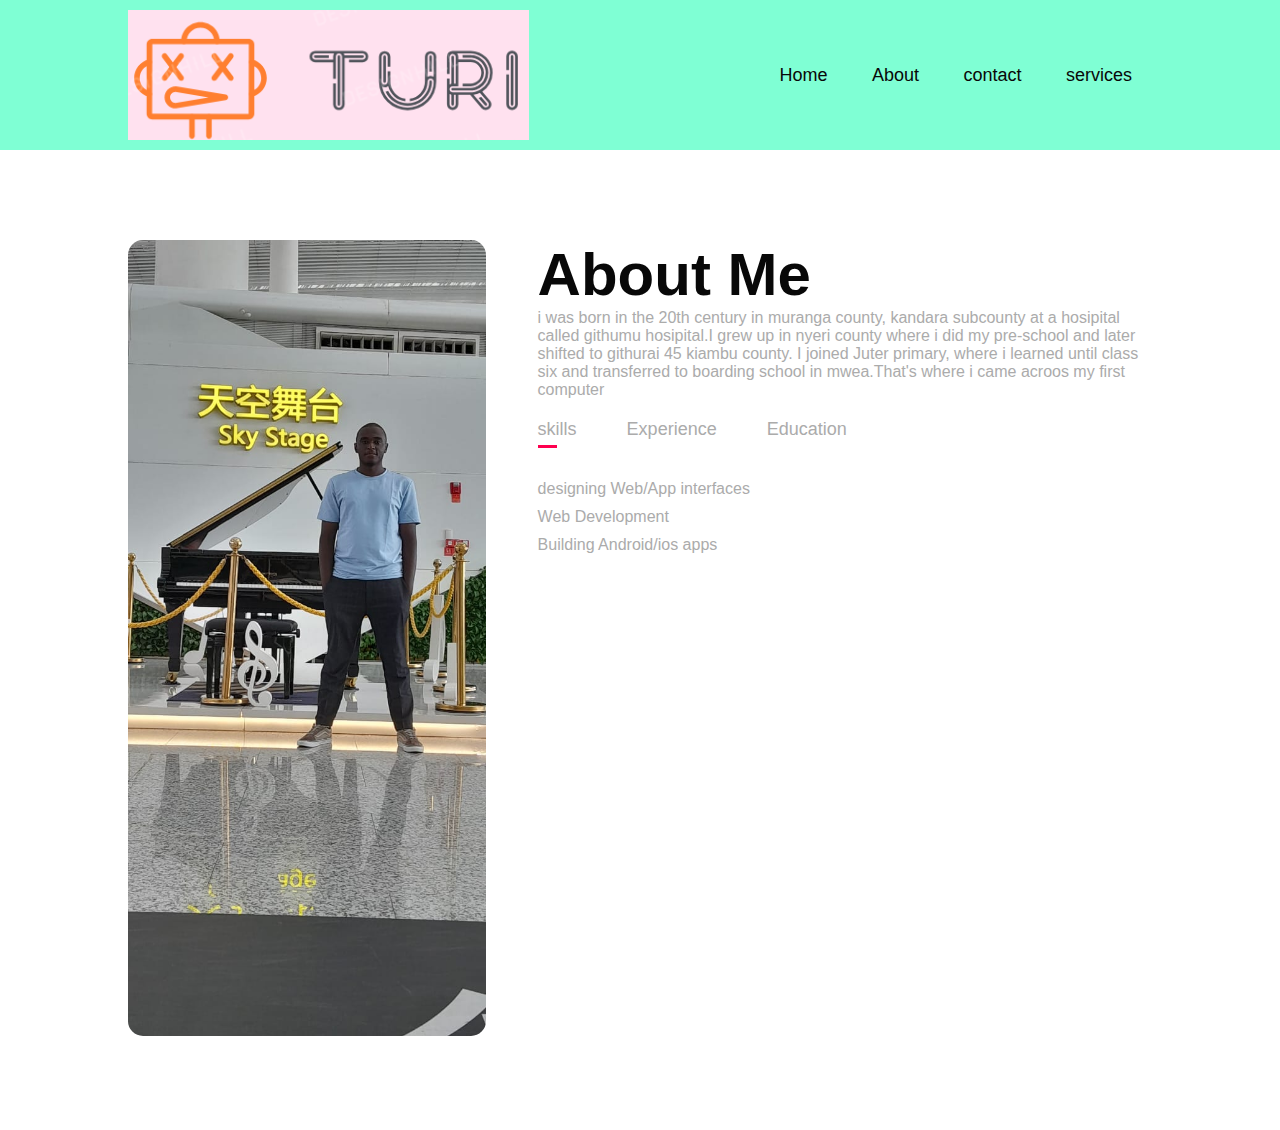
<file: about.html>
<!DOCTYPE html>
<html lang="en">
<head>
    <meta charset="UTF-8">
    <meta name="viewport" content="width=device-width, initial-scale=1.0">
    <title>about</title>
    <link rel="stylesheet" href="/css/style.css">
</head>
<body>
    <div id="header-2">
        <div class="container">
            <nav>
                <img src="images/Screenshot from 2025-03-01 13-53-10.png" alt="logo">
               <ul>
                    <li> <a href="index.html">Home</a></li>
                    <li> <a href="about.html">About</a></li>
                    <li> <a href="contact.html">contact</a></li>
                    <li> <a href="serivces.html">services</a></li>
                </ul> 
            </nav>
        </div>
    </div>
    <div id="about">
        <div class="container">
            <div class="row-1">
                <div class="about-col-1">
                    <img src="images/user.png" alt="ME">
                </div>
                <div class="about-col-2">
                    <h1 class="sub-title">About Me</h1>
                    <p>i was born in the 20th century in muranga county, kandara subcounty at a hosipital called githumu hosipital.I grew up in nyeri county where i did my pre-school and later shifted to githurai 45 kiambu county. I joined  Juter primary, where i learned until class six and transferred to boarding school in mwea.That's where i came acroos my first computer</p>
                    <div class="tab-titles">
                        <p class="tab-links active-link" onclick="opentab('skills')">skills</p>
                        <p class="tab-links" onclick="opentab('experience')">Experience</p>
                        <p class="tab-links"onclick="opentab('education')">Education</p>
                    </div>
                    <div class="tab-contents active-tab" id="skills">
                        <ul>
                            <li>designing Web/App interfaces</li>
                            <li> Web Development</li>
                            <li>Building Android/ios apps</li>
                        </ul>
                    </div>
                    <div class="tab-contents" id="experience">
                        <ul>
                            <li><span>2019 - 2020 </span><br>data entry at nazarene hosipital</li>
                            <li><span>2021 -2022</span><br>attachment at kirdi</li>
                            <li><span>2022 - 2023</span><br> internship at safaricom</li>
                        </ul>
                    </div>
                     <div class="tab-contents" id="education">
                        <ul>
                            <li><span>2025 - current</span><br>software engineering at moringa school</li>
                            <li><span>2019 - 2023 </span><br>diploma from technical university of kenya </li>
                        </ul>
                     </div>
                </div>
            </div>
        </div>
    </div>
    <script>
        var tablinks =document.getElementsByClassName("tab-links");
        var tabcontents = document.getElementsByClassName("tab-contents");

        function opentab(tabname){
            for(tablink of tablinks){
                tablink.classList.remove("active-link");
            }
            for(tabcontent of tabcontents){
                tabcontent.classList.remove("active-tab");
            }
            event.currentTarget.classList.add("active-link");
            document.getElementById(tabname).classList.add("active-tab");
        }
    </script>
</body>
</html>
</file>
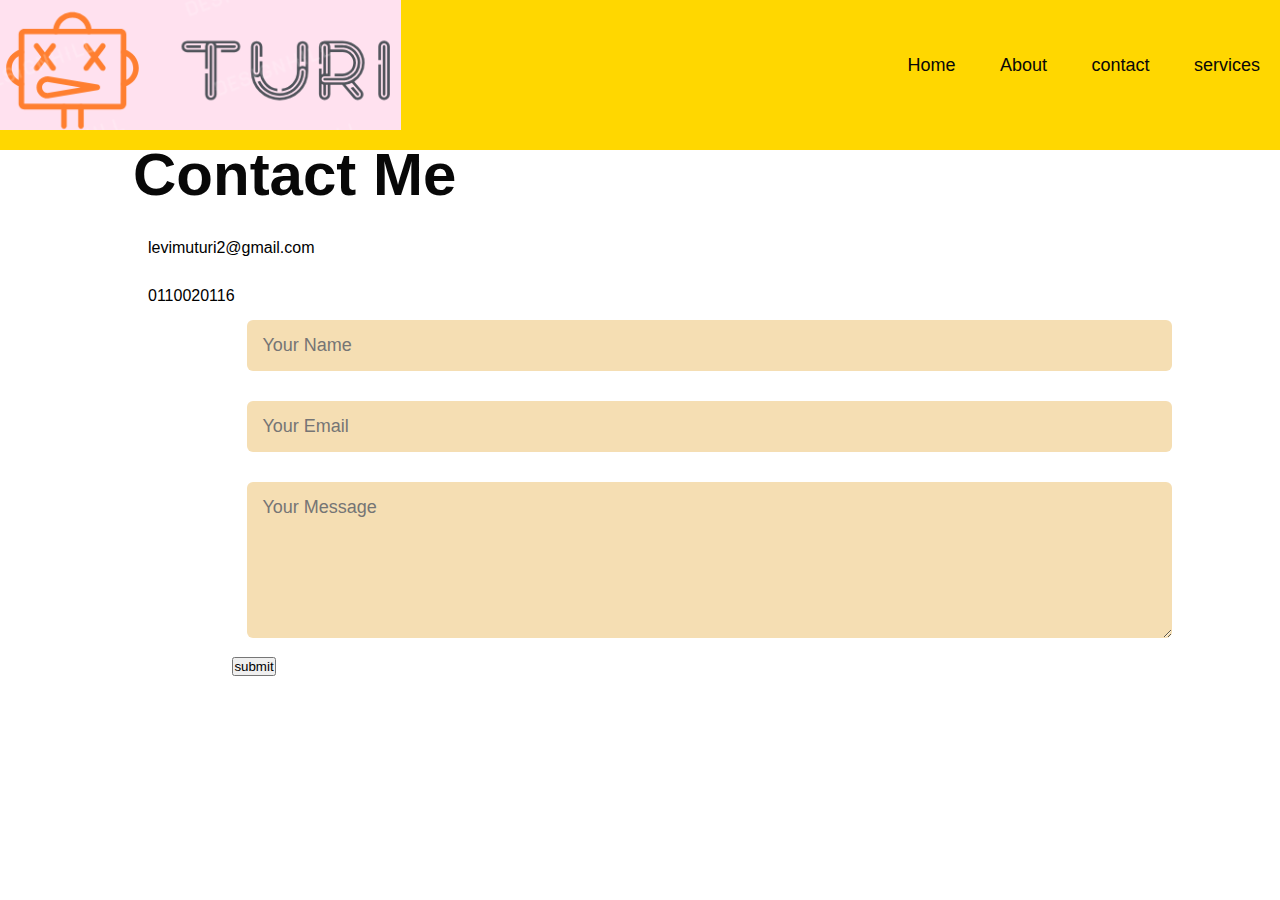
<file: contact.html>
<!DOCTYPE html>
<html lang="en">
<head>
    <meta charset="UTF-8">
    <meta name="viewport" content="width=device-width, initial-scale=1.0">
    <title>contact</title>
    <link rel="stylesheet" href="/css/style.css">
</head>
<body>
    <div id="header-3">
        <div class="box">
            <nav>
                <img src="images/Screenshot from 2025-03-01 13-53-10.png" alt="logo">
               <ul>
                    <li> <a href="index.html">Home</a></li>
                    <li> <a href="about.html">About</a></li>
                    <li> <a href="contact.html">contact</a></li>
                    <li> <a href="serivces.html">services</a></li>
                </ul> 
            </nav> 
                <div id="contact">
                <div class="container">
                    <div class="row">
                        <div class="contact-left">
                        <h1 class="sub-title">Contact Me</h1>
                        <p>levimuturi2@gmail.com</p>
                        <p>0110020116</p>
                    </div>
                        <div class="contact-right">
                        <form>
                            <input type="text" name="Name" placeholder="Your Name" required>
                            <input type="email" name="Email" placeholder="Your Email" required>
                            <textarea name="Message" rows="6" placeholder="Your Message"></textarea>
                            <button type="submit">submit</button>
                        </form>
                    </div>
                </div>
        </div>
    </div>
    </div>
    </div>
</body>
</html>
</file>
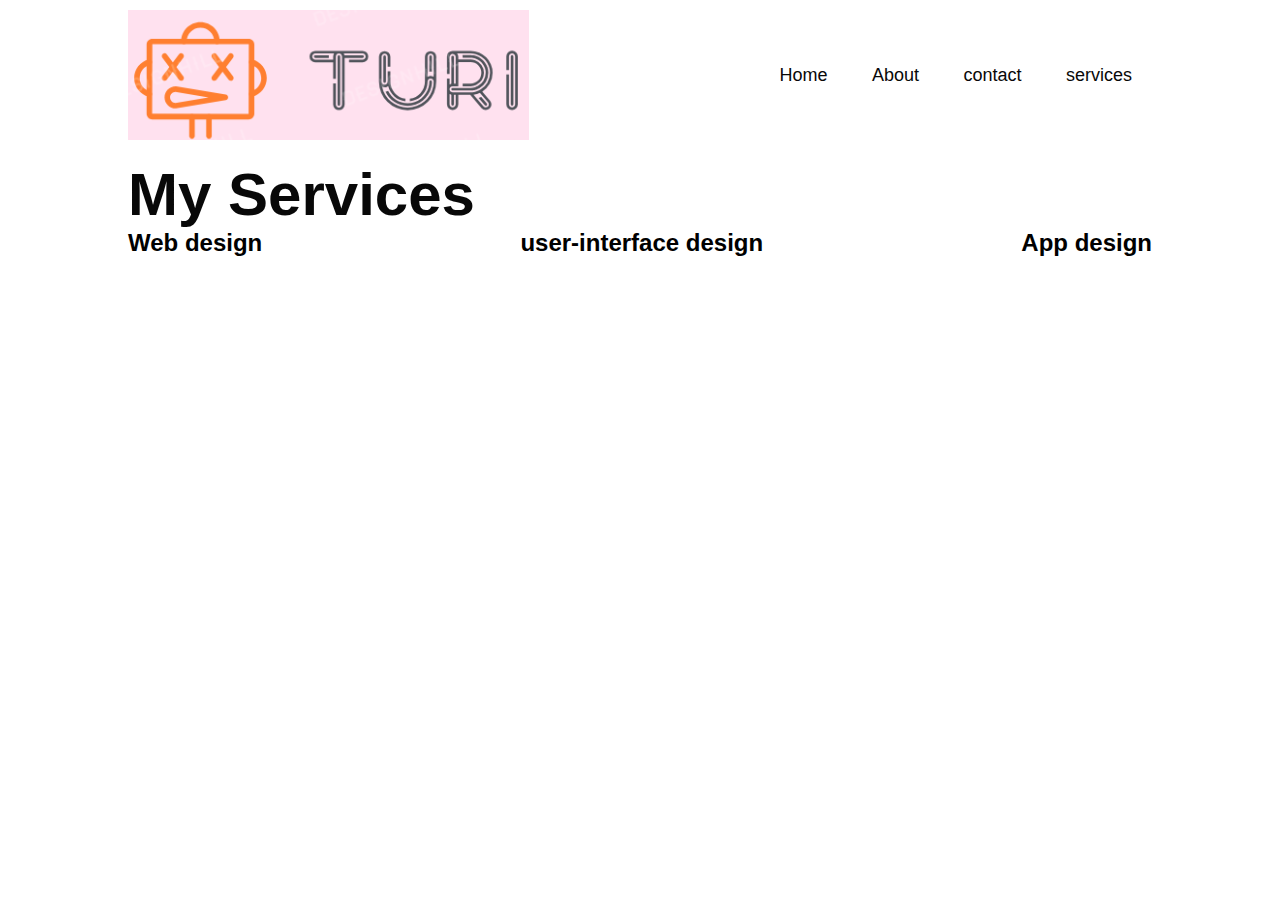
<file: serivces.html>
<!DOCTYPE html>
<html lang="en">
<head>
    <meta charset="UTF-8">
    <meta name="viewport" content="width=device-width, initial-scale=1.0">
    <title>services</title>
    <link rel="stylesheet" href="/css/style.css">
</head>
<body>
    <div id="header-4">
        <div class="container">
            <nav>
                <img src="images/Screenshot from 2025-03-01 13-53-10.png" alt="logo">
               <ul>
                    <li> <a href="index.html">Home</a></li>
                    <li> <a href="about.html">About</a></li>
                    <li> <a href="contact.html">contact</a></li>
                    <li> <a href="serivces.html">services</a></li>
                </ul> 
            </nav>
        </div>
    </div>
<div id="services">
    <div class="container">
        <h1 class="sub-title">My Services</h1>
        <div class="services-list">
            <div>
                <h2>Web design</h2>
                <p></p>
            </div>
            <div>
                <h2> user-interface design</h2>
                <p></p>
            </div>
            <div>
                <h2>App design</h2>
                <p></p>
            </div>
        </div>
    </div>
</div>
</body>
</html>
</file>
<file: css/style.css>
*{
    margin: 0;
    padding: 0;
    font-family: 'Poppins',sans-serif;
    box-sizing: border-box;

}
body home{
    background: #080808;
    color: #fff;
}
#header{
    width: 100%;
    height: 200vh;
    background-image: url(/images/background.png);
    background-size: cover;
    background-position: center;
}
.container{
    padding: 10px 10%;
}
nav{
    display:flex ;
    align-items: center;
    justify-content: space-between;
    flex-wrap: wrap;
}
nav ul li{
    display: inline-block;
    list-style: none;
    margin: 10px 20px;
}
nav ul li a{
    color:#080808;
    text-decoration: none;
    font-size: 18px;
    position: relative;
}
nav ul li a::after{
    content: '';
    width: 0;
    height: 3px;
    background: #ff004f;
    position:absolute;
    left: 0;
    bottom: -6px;
    transition: 0.5s;
}
nav ul li a:hover ::after{
    width: 100px;
}
.header-text{
    margin-top: 20%;
    font-size: 30px;
    
}
.header-text h1{
    font-size: 60px;
    margin-top: 20px;
}
.header-text h1 span{
    color: aquamarine;
}
#header-2{
    width: 100%;
    height: 45%;
    background-color: aquamarine;       
}

#about{
    padding: 80px 0;
    color: #ababab;
}
.row-1{
    display: flex;
    justify-content:space-between;
}
.about-col-1{
    flex-basis: 35%;
}
.about-col-1 img{
    width: 100%;
    border-radius: 15px;
}
.about-col-2{
    flex-basis: 60%;
}
.sub-title{
    font-size: 60px;
    font-weight: 600;
    color: #080808;
}
.tab-titles{
    display: flex;
    margin: 20px 0 40px;
}
.tab-links{
    margin-right: 50px;
    font-size: 18px;
    font-weight: 500;
    cursor: pointer;
    position: relative;
}
.tab-links::after{
    content: '';
    width: 0;
    height: 3px;
    background: #ff004f;
    position: absolute;
    left: 0;
    bottom: -8px;
    transition: 0.5s;
}
.tab-links.active-link::after{
    width: 50%;
}
.tab-contents ul li{
    list-style: none;
    margin: 10px 0;
}
.tab-contents ul li span{
    color: #b54769;
    font-size: 14px;
}
.tab-contents{
    display: none;
}
.tab-contents.active-tab{
    display: block;
}
#header-3{
    background:gold;
    width: 100%;
    height: 30%;
    padding: 0px;
}
.box{
    padding: 0px 0%;   
}
#contact{
    margin-left: 5px;
    padding: 0%;
    width: 100%;
}
.contact-left{
    flex-basis: 35%;
    float: left;
}
.contact-right{
    flex-basis: 60%;
    float: right;
}
.contact-left p{
    margin-top: 30px;
    padding: 0%;
    margin-left: 15px;
}
.contact-right form{
    width: 100%;
}
form input, form textarea{
    width: 100%;
    border:0;
    outline: none;
    background:wheat;
    padding: 15px;
    margin: 15px;
    font-size: 18px;
    border-radius: 6px;

}
/* -------------services-------------- */
#services{
    padding: 30px o;
}
.services-list{
    display:flex ;
    align-items: center;
    justify-content: space-between;
    flex-wrap: wrap;
}
</file>
